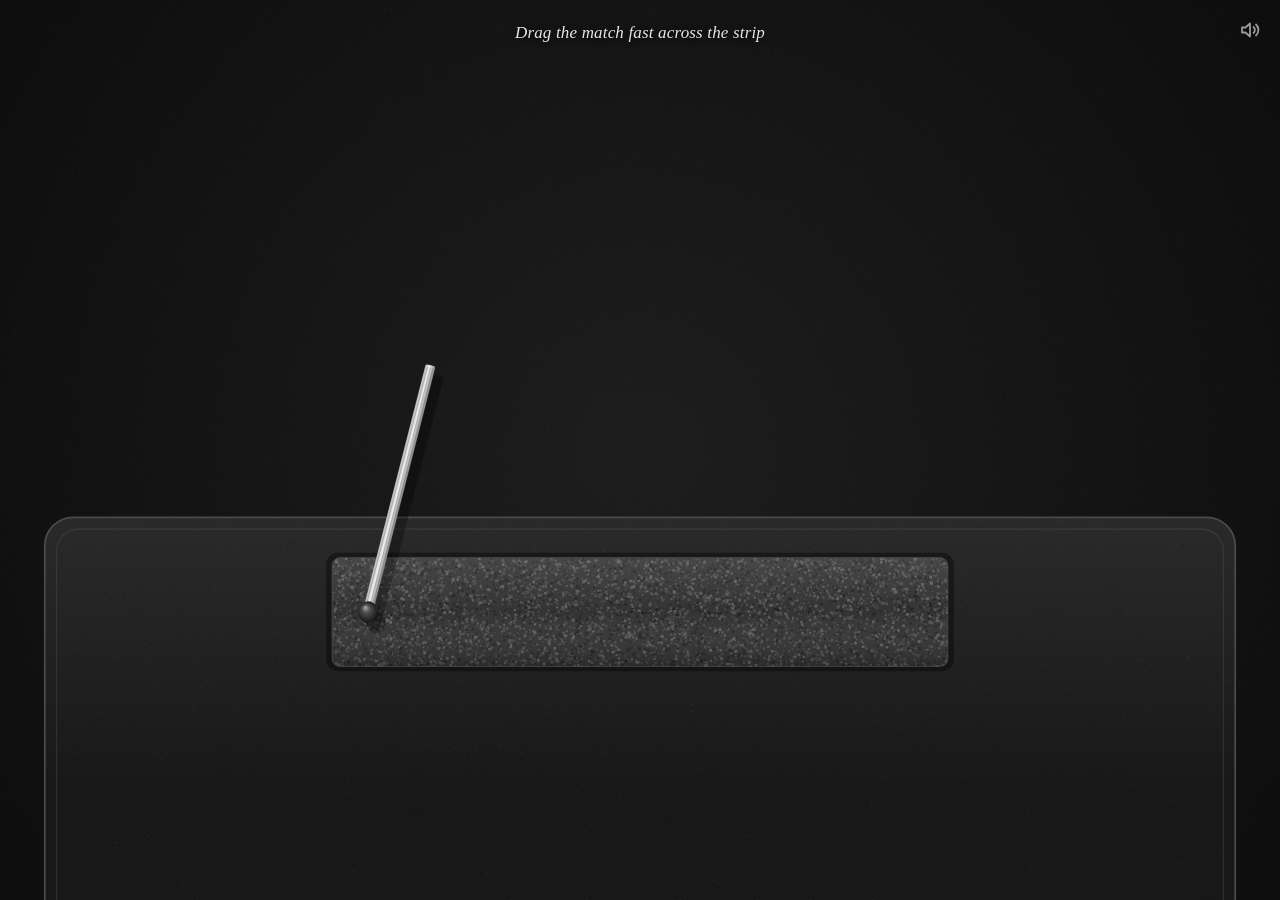
<file: index.html>
<!doctype html>
<html lang="en">
<head>
  <meta charset="utf-8">
  <meta name="viewport" content="width=device-width, initial-scale=1">
  <title>Thaw</title>
  <meta http-equiv="refresh" content="0; url=docs/">
  <link rel="canonical" href="docs/">
  <style>html, body { margin: 0; height: 100%; background: #080808; color: #e6e6e6; font-family: Georgia, serif; } a { color: inherit; } p { padding: 24px; }</style>
</head>
<body>
  <p>Opening <a href="docs/">Thaw</a>…</p>
  <script>location.replace('docs/');</script>
</body>
</html>
</file>
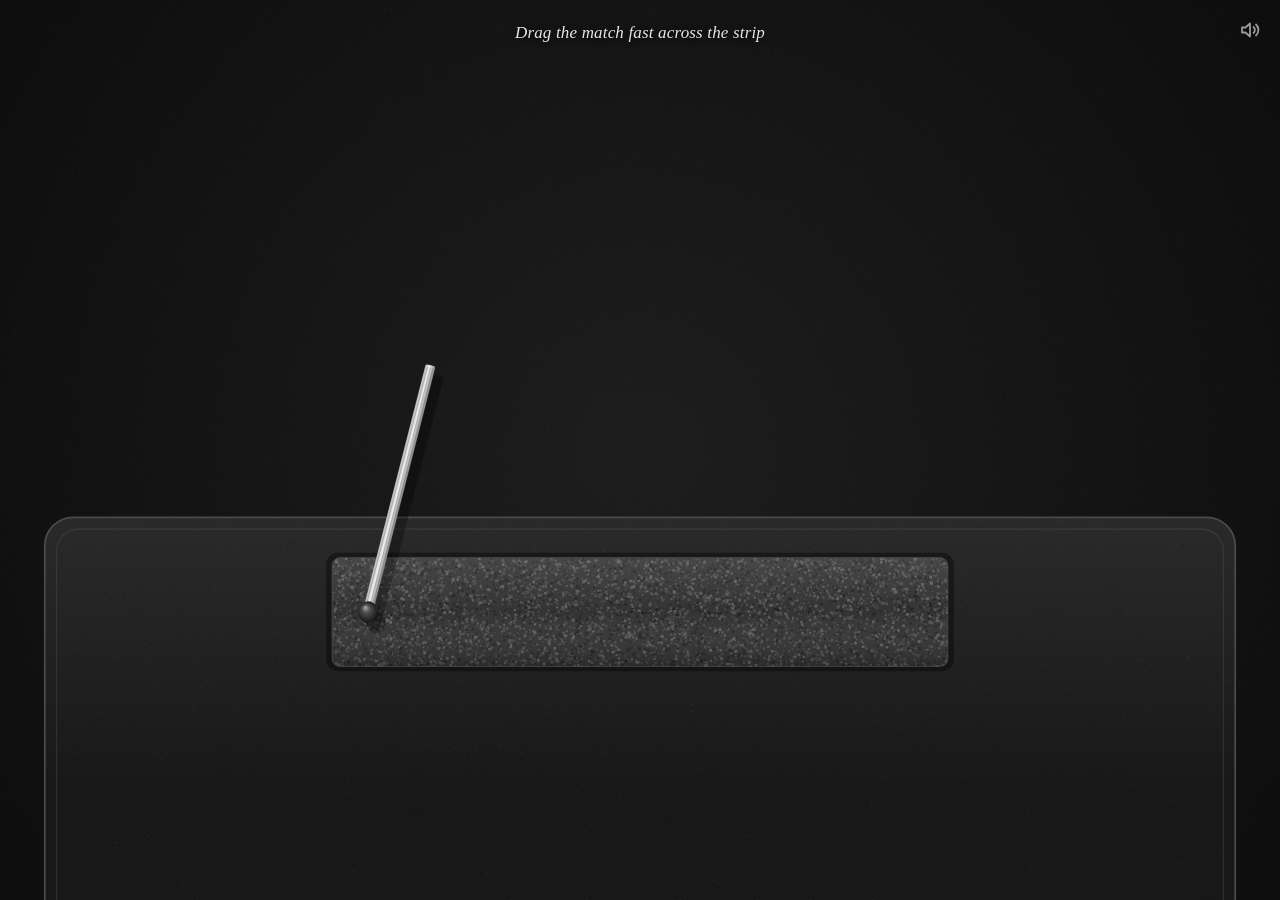
<file: docs/index.html>
<!doctype html>
<html lang="en">
<head>
<meta charset="utf-8">
<meta name="viewport" content="width=device-width, initial-scale=1, viewport-fit=cover">
<meta name="color-scheme" content="dark">
<title>Thaw</title>
<link rel="icon" href="data:image/svg+xml,%3Csvg xmlns=%27http://www.w3.org/2000/svg%27 viewBox=%270 0 32 32%27%3E%3Crect width=%2732%27 height=%2732%27 rx=%277%27 fill=%27%23111%27/%3E%3Cpath d=%27M16 5c3 5 7 8 7 14a7 7 0 0 1-14 0c0-4 2-6 4-9 0 3 1 4 3 5-1-4 0-7 0-10z%27 fill=%27%23eee%27/%3E%3C/svg%3E">
<link rel="stylesheet" href="style.css">
</head>
<body>
<canvas id="c" tabindex="0" role="img"
  aria-label="A matchbox striker strip with a match resting on it. Drag the match fast across the strip to light it, or press Enter to strike it."></canvas>
<p class="hint" id="hint" aria-live="polite"></p>
<button class="snd" id="snd" type="button" aria-label="Turn sound off" aria-pressed="true">
  <svg viewBox="0 0 24 24" aria-hidden="true">
    <path d="M4 9.5v5h3.5L12 18.5v-13L7.5 9.5z"/>
    <g class="on"><path d="M15.5 9a4 4 0 0 1 0 6"/><path d="M18 6.5a7.5 7.5 0 0 1 0 11"/></g>
    <g class="off"><path d="M16 9.5l5 5"/><path d="M21 9.5l-5 5"/></g>
  </svg>
</button>
<div class="end" id="end" aria-live="polite">
  <div class="card">
    <h1>It flew away.</h1>
    <button class="pill" id="again" type="button">Start over</button>
  </div>
</div>
<script src="app.js"></script>
</body>
</html>
</file>
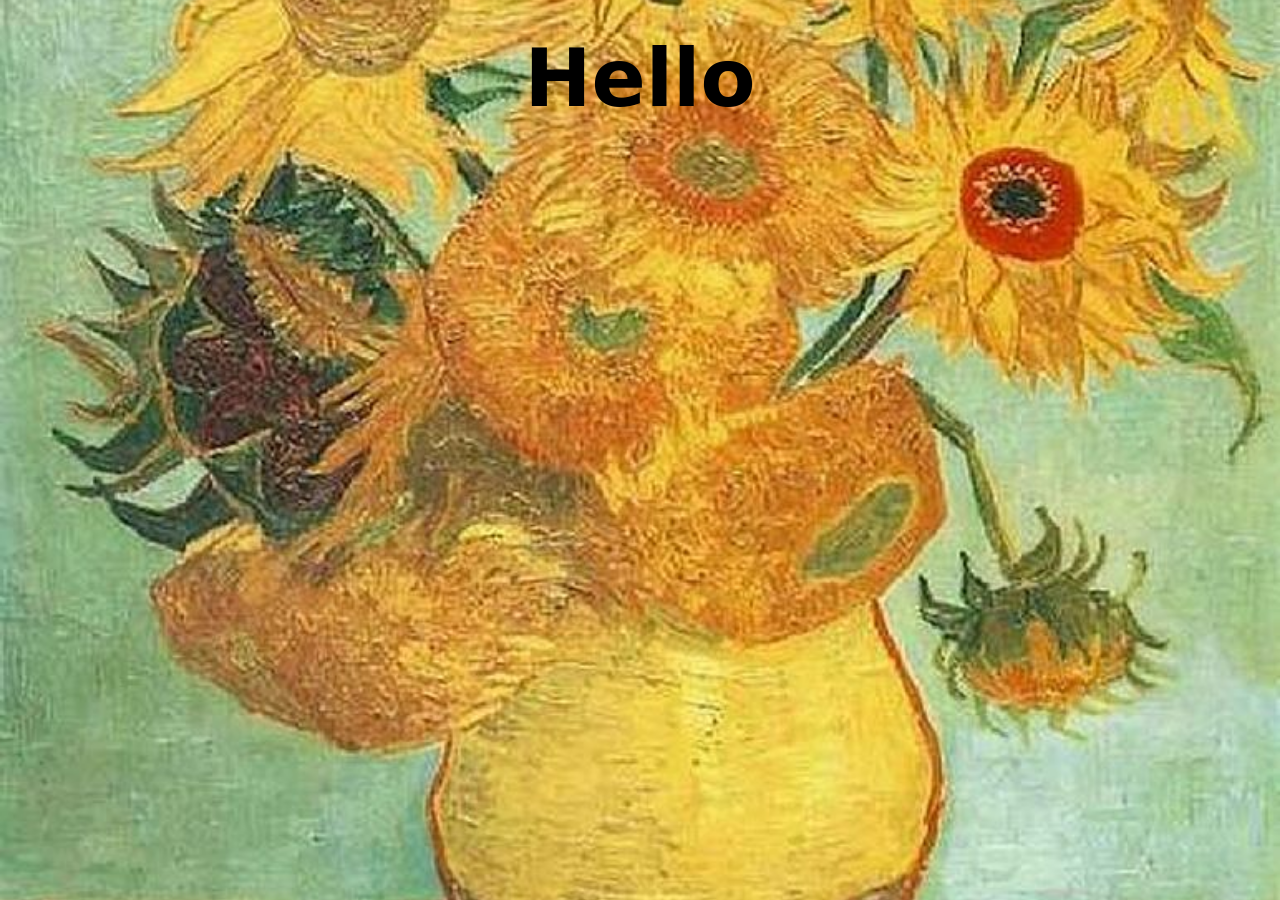
<file: hello2.html>
<!doctype html>
<html lang="en">
<head>
  <meta charset="utf-8">
  <meta name="viewport" content="width=device-width, initial-scale=1">
  <title>Hello</title>
  <style>
    html, body {
      margin: 0;
      min-height: 100%;
    }
    body {
      min-height: 100vh;
      background: #ddd url("test-image1.jpg") center / cover no-repeat fixed;
      font-family: system-ui, -apple-system, "Segoe UI", Roboto, sans-serif;
      color: #000;
    }
    h1 {
      margin: 0;
      padding: 2rem 1rem;
      text-align: center;
      font-size: clamp(2.5rem, 8vw, 5rem);
    }
  </style>
</head>
<body>
  <h1>Hello</h1>
</body>
</html>
</file>
<file: docs/style.css>
/* A night scene lit only by the flame: the palette stays dark in light and dark viewers alike. */
:root {
  --bg: #080808;
  --ink: #e6e6e6;
  --dim: #9a9a9a;
  --line: rgba(255, 255, 255, .24);
  --fill: rgba(20, 20, 20, .66);
  color-scheme: dark;
  box-sizing: border-box;
  padding-top: env(safe-area-inset-top, 0px);
  padding-bottom: env(safe-area-inset-bottom, 0px);
  background: var(--bg);
}
@media (prefers-color-scheme: dark) {
  :root:not([data-theme="light"]) { --bg: #080808; --ink: #e6e6e6; --dim: #9a9a9a; }
}
:root[data-theme="dark"] { --bg: #080808; --ink: #e6e6e6; --dim: #9a9a9a; }

html { height: 100%; scroll-padding-top: env(safe-area-inset-top, 0px); }
body {
  margin: 0; height: 100%; position: relative; overflow: hidden;
  background: var(--bg); color: var(--ink);
  font-family: "Iowan Old Style", "Palatino Linotype", Palatino, Georgia, serif;
  -webkit-user-select: none; user-select: none; -webkit-touch-callout: none;
  -webkit-tap-highlight-color: transparent; overscroll-behavior: none; touch-action: none;
}
canvas {
  position: absolute; inset: 0; width: 100%; height: 100%; display: block;
  touch-action: none; cursor: grab;
}
canvas:active { cursor: grabbing; }
canvas:focus-visible { outline: 2px solid var(--dim); outline-offset: -6px; }

.hint {
  position: absolute; left: 50%; top: 22px; transform: translateX(-50%);
  width: calc(100% - 128px); max-width: 360px; margin: 0; text-align: center;
  font-size: 17px; font-style: italic; line-height: 1.35; letter-spacing: .01em; color: var(--ink);
  text-shadow: 0 1px 6px rgba(0, 0, 0, .8);
  opacity: 0; transition: opacity .5s ease; pointer-events: none;
}
.hint.on { opacity: 1; }
.hint.sr {
  width: 1px; height: 1px; margin: -1px; padding: 0; overflow: hidden;
  clip: rect(0 0 0 0); clip-path: inset(50%); white-space: nowrap;
}

.snd {
  position: absolute; right: 8px; top: 8px; width: 44px; height: 44px;
  display: grid; place-items: center; padding: 0; border: 0; border-radius: 22px;
  background: transparent; color: var(--dim); cursor: pointer; z-index: 2;
}
.snd svg { width: 24px; height: 24px; fill: none; stroke: currentColor; stroke-width: 1.8; stroke-linecap: round; stroke-linejoin: round; }
.snd .off { display: none; }
.snd[aria-pressed="false"] .on { display: none; }
.snd[aria-pressed="false"] .off { display: block; }
.snd:focus-visible, .pill:focus-visible { outline: 2px solid var(--ink); outline-offset: 3px; }

.end {
  position: absolute; inset: 0; display: grid; place-items: center;
  background: radial-gradient(ellipse at center, rgba(0, 0, 0, .3), rgba(0, 0, 0, .8));
  opacity: 0; visibility: hidden; transition: opacity .7s ease, visibility 0s .7s;
}
.end.show { opacity: 1; visibility: visible; transition: opacity .7s ease; }
.card { text-align: center; padding: 0 24px; }
.card h1 { margin: 0 0 26px; font-size: 38px; font-weight: 500; font-style: italic; letter-spacing: -.005em; }
.pill {
  font: inherit; font-size: 17px; min-height: 48px; padding: 0 30px; border-radius: 999px;
  border: 1px solid var(--line); background: var(--fill); color: var(--ink); cursor: pointer;
  transition: transform .12s ease;
}
.pill:active { transform: scale(.96); }

@media (prefers-reduced-motion: reduce) {
  .hint, .end, .end.show { transition: none; }
}
</file>
